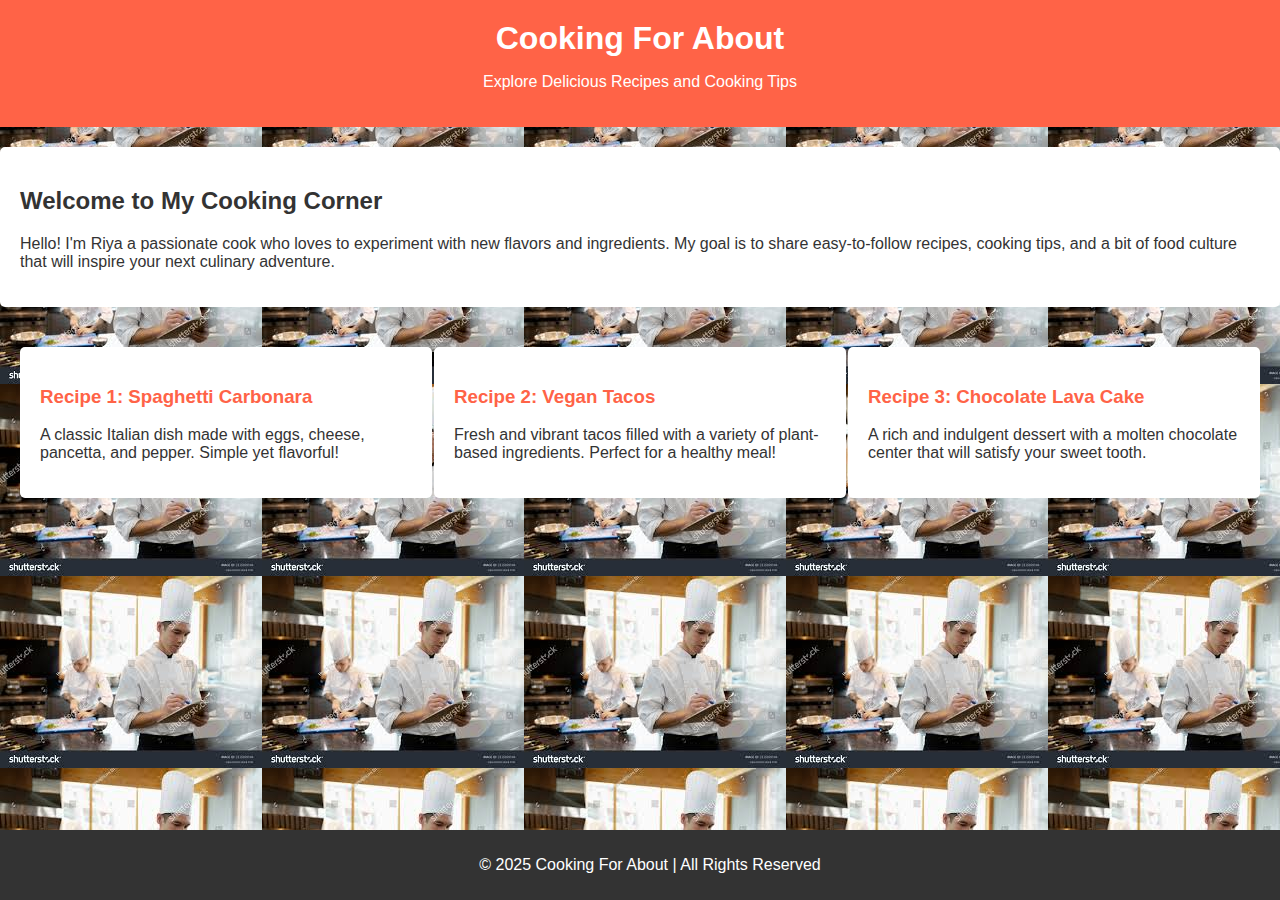
<file: about.html>
<!DOCTYPE html>
<html lang="en">
<head>
  <meta charset="UTF-8">
  <meta name="viewport" content="width=device-width, initial-scale=1.0">
  <title>Cooking For About</title>
  <link rel="stylesheet" href="about.css">
</head>
<body>
  <header>
    <h1>Cooking For About</h1>
    <p>Explore Delicious Recipes and Cooking Tips</p>
  </header>

  <section class="intro">
    <h2>Welcome to My Cooking Corner</h2>
    <p>Hello! I'm Riya a passionate cook who loves to experiment with new flavors and ingredients. My goal is to share easy-to-follow recipes, cooking tips, and a bit of food culture that will inspire your next culinary adventure.</p>
  </section>

  <section class="recipes">
    <div class="recipe">
      <h3>Recipe 1: Spaghetti Carbonara</h3>
      <p>A classic Italian dish made with eggs, cheese, pancetta, and pepper. Simple yet flavorful!</p>
    </div>
    <div class="recipe">
      <h3>Recipe 2: Vegan Tacos</h3>
      <p>Fresh and vibrant tacos filled with a variety of plant-based ingredients. Perfect for a healthy meal!</p>
    </div>
    <div class="recipe">
      <h3>Recipe 3: Chocolate Lava Cake</h3>
      <p>A rich and indulgent dessert with a molten chocolate center that will satisfy your sweet tooth.</p>
    </div>
  </section>

  <footer>
    <p>&copy; 2025 Cooking For About | All Rights Reserved</p>
  </footer>
</body>
</html>
</file>
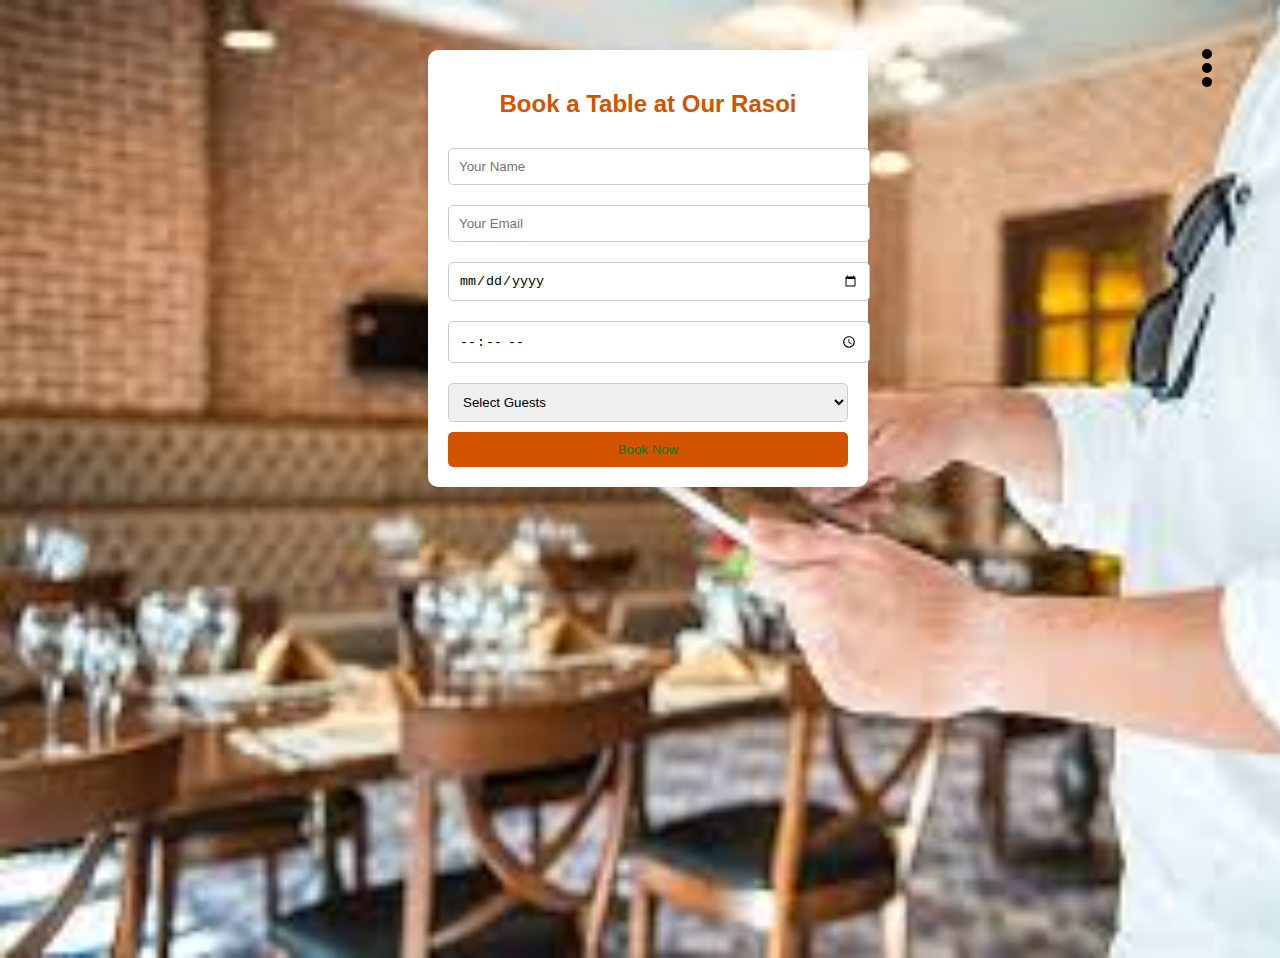
<file: book_table.html>
<!DOCTYPE html>
<html lang="en">
<head>
    <meta charset="UTF-8">
    <meta name="viewport" content="width=device-width, initial-scale=1.0">
    <title>Book a Table | Our Rasoi</title>
    <link rel="stylesheet" href="./book_table.css">
</head>
<style>
    .contai{
    display: grid;
    place-items:center;
    position: absolute;
    top: 5%;
    right: 2%;
    z-index: 99;
}
.group-menu{
    cursor: pointer;
}
.dot{
    width: 10px;
    height: 10px;
    border-radius: 50%;
    background-color: black;
    margin-top: 4px;
    
}
.framel{
    visibility: hidden;
}
.framel .info{
    font-size: 20px;
    color: white;
    border-bottom:1px solid white ;
    padding-top:13px ;
    cursor: pointer;
}
.framel .info:hover{
    background-color: black;
}
.framel .info span{
    margin-left: 10px;
}
.style{
    width: 200px;
    height: 270px;
    background-color: black;
    margin-top: 5px;
    margin-left: -180px;
    border-radius: 10px;
}

</style>
<body>

    <div class="container">
        <h2>Book a Table at Our Rasoi</h2>
        <form>
            <input type="text" placeholder="Your Name" required>
            <input type="email" placeholder="Your Email" required>
            <input type="date" required>
            <input type="time" required>
            <select required>
                <option value="">Select Guests</option>
                <option value="1">1 Guest</option>
                <option value="2">2 Guests</option>
                <option value="3">3 Guests</option>
                <option value="4">4 Guests</option>
                <option value="5+">5+ Guests</option>
            </select>
            <button type="submit">Book Now</button>
        </form>
    </div>

<div class="contai">
<div class="group-menu" onclick="fun()">
    <div class="dot"></div>
    <div class="dot"></div>
    <div class="dot"></div>
</div>
<div class="framel" id="framel">
    <div class="info"><span>new</span></div>
    <div class="info"><span>histroy</span></div>
    <div class="info"><span>download</span></div>
    <div class="info"><span>print</span></div>
    <div class="info"><span>view</span></div>
    <div class="info"><span>setting</span></div>
    <div class="info"><span>exit</span></div>
</div>

<script>
    function fun(){
        document.getElementById("framel").style.visibility="visible";
        document.getElementById("framel").classList.add("style");
    }
    
    
</script>
</div>
</body>
</html>
</file>
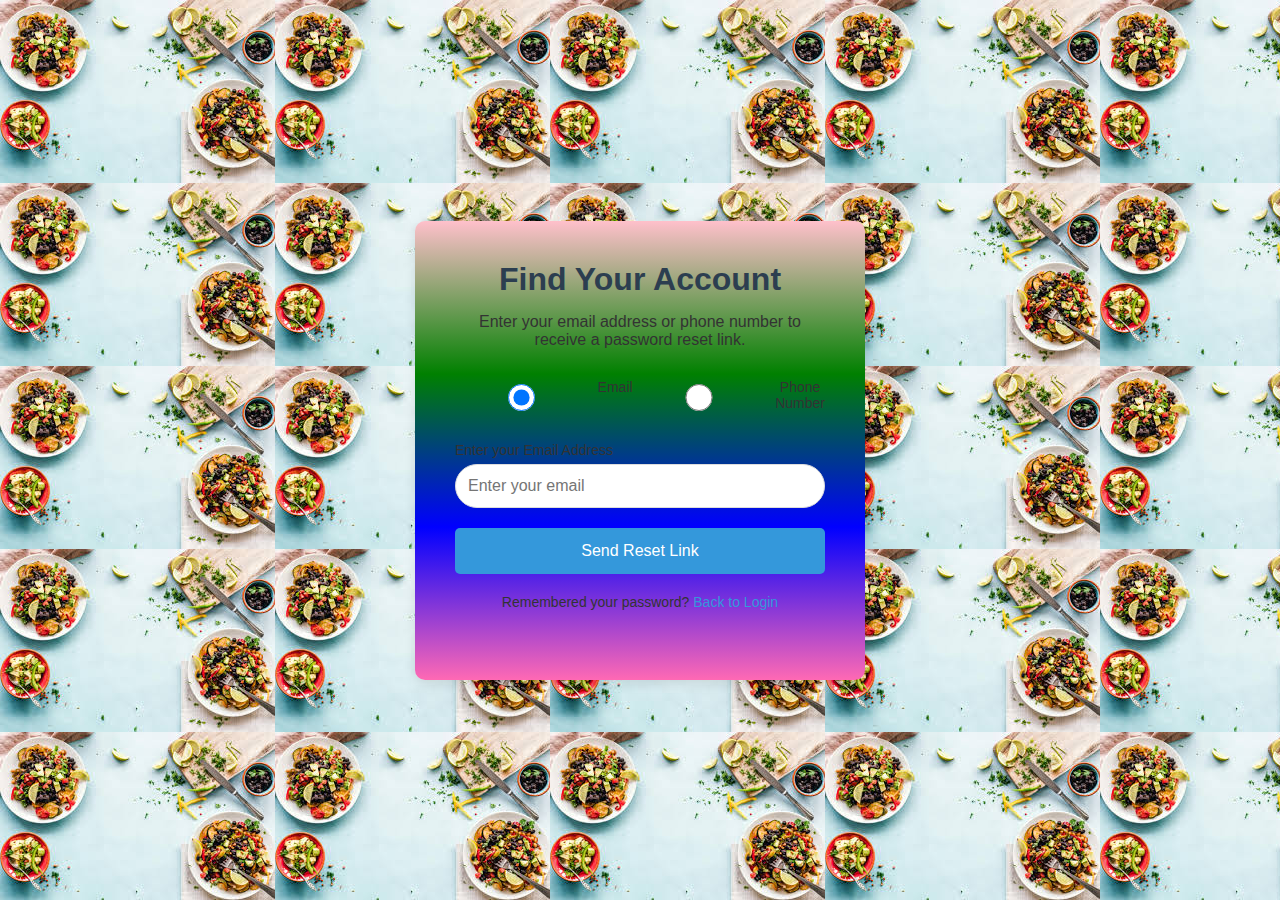
<file: forgot-password.html>
<!DOCTYPE html>
<html lang="en">
<head>
  <meta charset="UTF-8">
  <meta name="viewport" content="width=device-width, initial-scale=1.0">
  <title>Forgot Password</title>
   
    <link rel="stylesheet" href="forgot-password.css">
</head>
<body>
  <div class="forgot-password-container">
    <h1>Find Your Account</h1>
    <p>Enter your email address or phone number to receive a password reset link.</p>
    
    <!-- Option to choose reset via email or phone -->
    <form id="forgot-password-form">
      <div class="reset-option">
        <input type="radio" id="email-option" name="reset-method" value="email" checked>
        <label for="email-option">Email</label>
        
        <input type="radio" id="phone-option" name="reset-method" value="phone">
        <label for="phone-option">Phone Number</label>
      </div>

      <!-- Email input field -->
      <div class="input-group" id="email-input-group">
        <label for="email">Enter your Email Address</label>
        <input type="email" id="email" name="email" placeholder="Enter your email" required>
      </div>

      <!-- Phone input field (Initially hidden) -->
      <div class="input-group" id="phone-input-group" style="display: none;">
        <label for="phone">Enter your Phone Number</label>
        <input type="tel" id="phone" name="phone" placeholder="Enter your phone number" required>
      </div>

      <button type="submit" class="btn">Send Reset Link</button>
    </form>

    <p class="back-to-login-link">Remembered your password? <a href="login.html">Back to Login</a></p>
  </div>


</body>
</html>
</file>
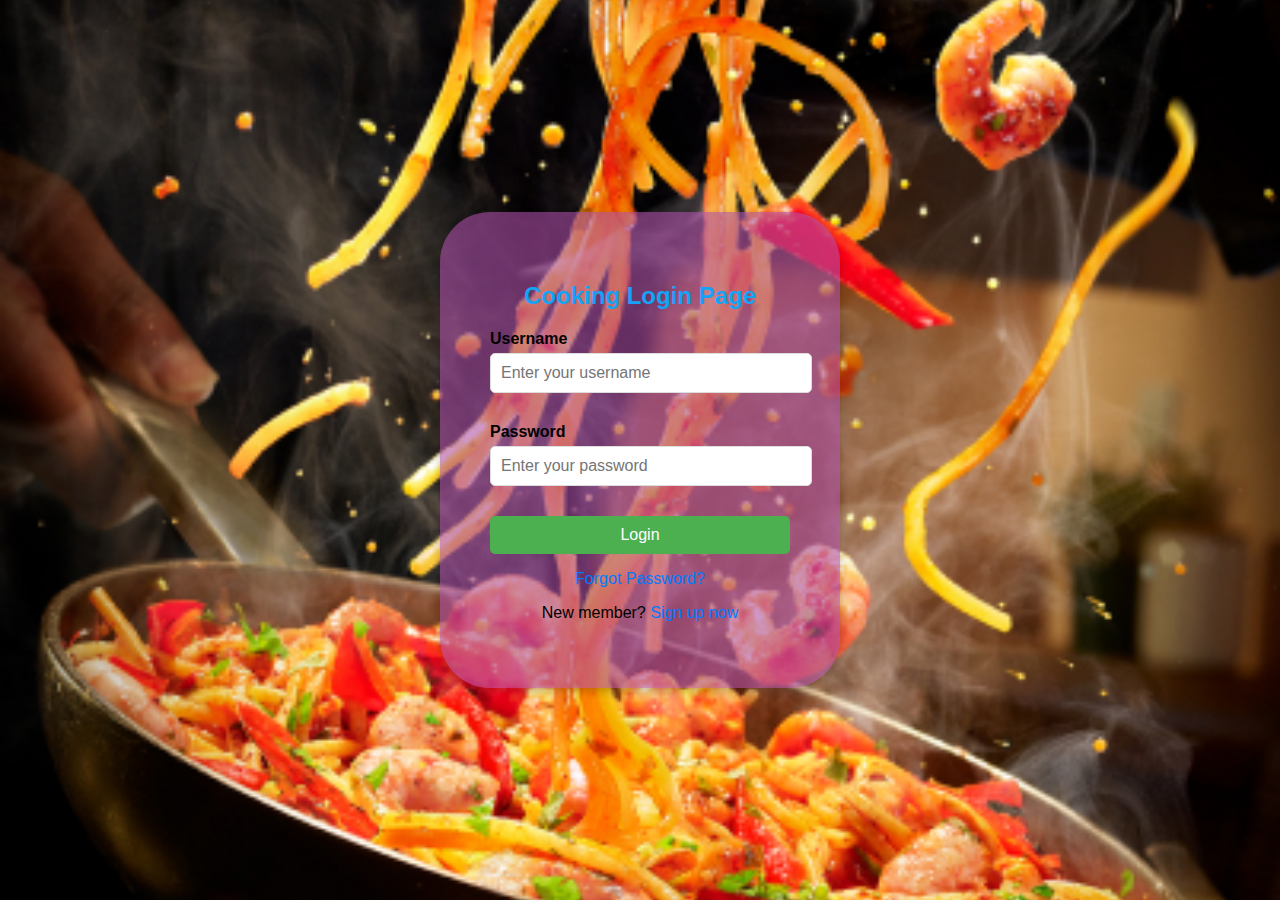
<file: login.html>
<!DOCTYPE html>
<html lang="en">

<head>
    <meta charset="UTF-8">
    <meta name="viewport" content="width=device-width, initial-scale=1.0">
    <meta http-equiv="X-UA-Compatible" content="ie=edge">
    <title>Login Page</title>
    <link rel="stylesheet" href="login.css">
    
</head>

<body>

    <div class="login-container">
        <h2>Cooking Login Page</h2>

        <!-- Login Form -->
        <form action="https://api.web3forms.com/submit" method="post" id="login-form">

            <input type="hidden" name="access_key" value="d54dd820-f0aa-4775-a93f-139c1f883f44">
            <div class="form-group">
                <label for="username">Username</label>
                <input type="text" id="username" name="username" placeholder="Enter your username" required aria-label="Username">
            </div>

            <div class="form-group">
                <label for="password">Password</label>
                <input type="password" id="password" name="password" placeholder="Enter your password" required aria-label="Password">
            </div>

            <input type="checkbox" name="botcheck" class="hidden" style="display: none;">

            <button type="submit" class="btn">Login</button>
        </form>

        <!-- Forgot Password and Signup Links -->
        <div class="links">
            <p><a href="forgot-password.html">Forgot Password?</a></p>
            <p>New member? <a href="signup.html">Sign up now</a></p>
        </div>
    </div>

</body>

</html>
</file>
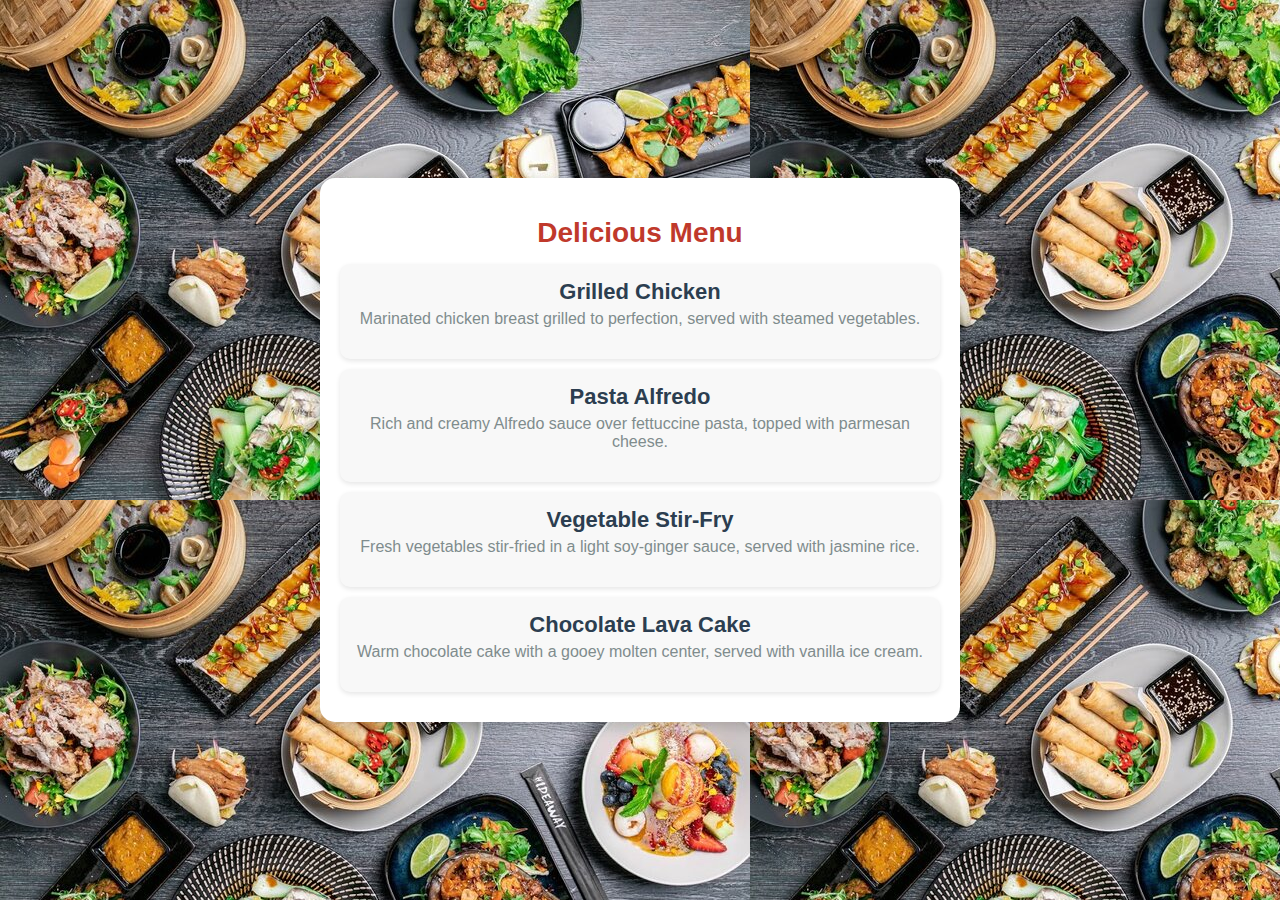
<file: menu.html>
<!DOCTYPE html>
<html lang="en">
<head>
    <meta charset="UTF-8">
    <meta name="viewport" content="width=device-width, initial-scale=1.0">
    <title>Cooking Menu</title>
    <link rel="stylesheet" href="menu.css">
    

</head>
<body>
    <div class="menu">
        <h1>Delicious Menu</h1>

        <div class="dish">
            <h2>Grilled Chicken</h2>
            <p>Marinated chicken breast grilled to perfection, served with steamed vegetables.</p>
        </div>
        <div class="dish">
            <h2>Pasta Alfredo</h2>
            <p>Rich and creamy Alfredo sauce over fettuccine pasta, topped with parmesan cheese.</p>
        </div>
        <div class="dish">
            <h2>Vegetable Stir-Fry</h2>
            <p>Fresh vegetables stir-fried in a light soy-ginger sauce, served with jasmine rice.</p>
        </div>
        <div class="dish">
            <h2>Chocolate Lava Cake</h2>
            <p>Warm chocolate cake with a gooey molten center, served with vanilla ice cream.</p>
        </div>
    </div>
</body>
</html>
</file>
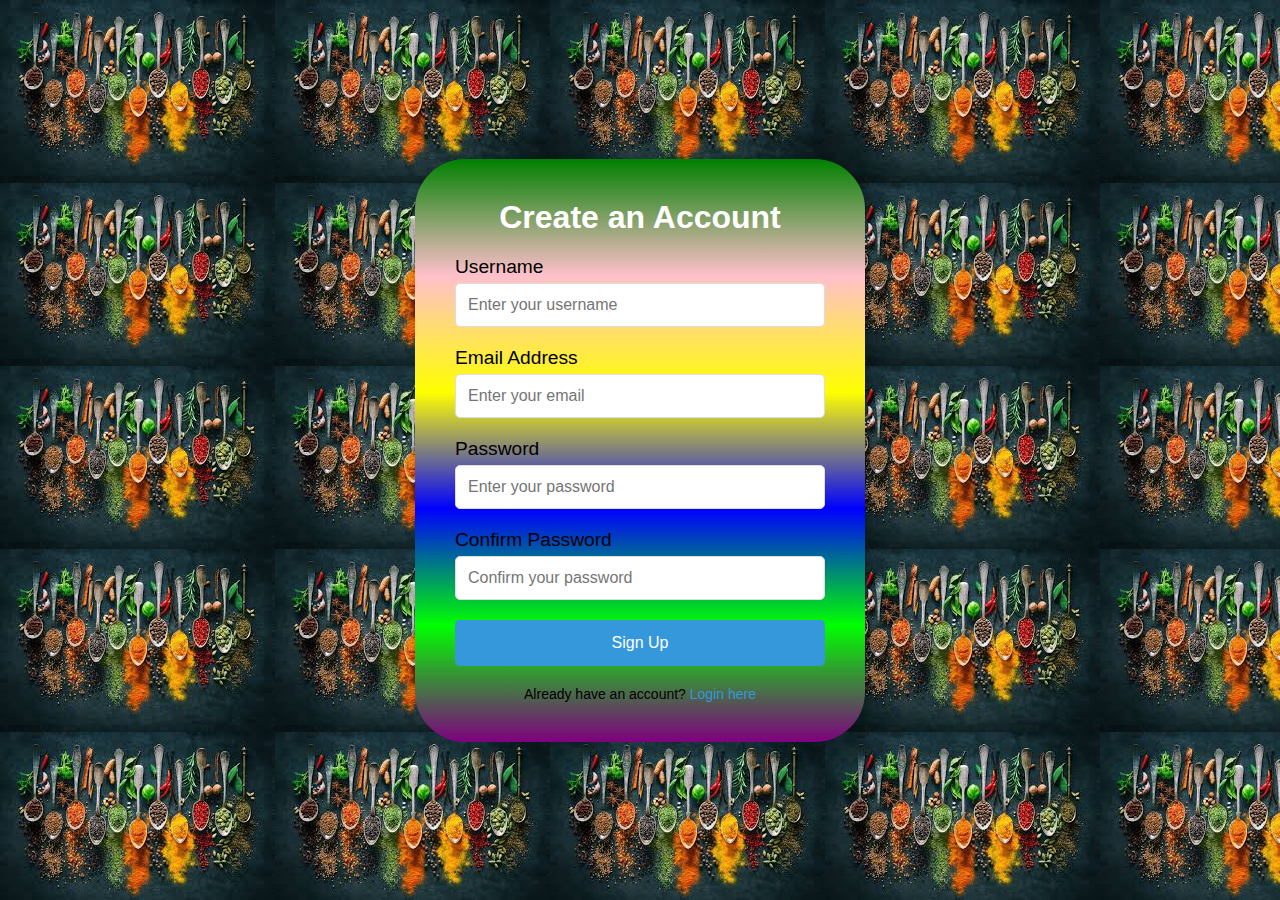
<file: signup.html>
<!DOCTYPE html>
<html lang="en">
<head>
  <meta charset="UTF-8">
  <meta name="viewport" content="width=device-width, initial-scale=1.0">
  <title>Cooking Code - Sign Up</title>
  <link rel="stylesheet" href="singup.css">
</head>
<body>
  <div class="signup-container">
    <h1>Create an Account</h1>
    
    <!-- Sign up form -->
    <form id="signup-form">
      <!-- Username input -->
      <div class="input-group">
        <label for="username">Username</label>
        <input type="text" id="username" name="username" required placeholder="Enter your username">
      </div>

      <!-- Email input -->
      <div class="input-group">
        <label for="email">Email Address</label>
        <input type="email" id="email" name="email" required placeholder="Enter your email">
      </div>

      <!-- Password input -->
      <div class="input-group">
        <label for="password">Password</label>
        <input type="password" id="password" name="password" required placeholder="Enter your password">
      </div>

      <!-- Confirm password input -->
      <div class="input-group">
        <label for="confirm-password">Confirm Password</label>
        <input type="password" id="confirm-password" name="confirm-password" required placeholder="Confirm your password">
      </div>

      <!-- Submit button -->
      <button type="submit">Sign Up</button>
    </form>

    <!-- Back to login link -->
    <p class="back-to-login-link">Already have an account? <a href="login.html">Login here</a></p>
  </div>

  
</body>
</html>
</file>
<file: about.css>
body {
    font-family: Arial, sans-serif;
    background-image: url(./IMAGES/about.jpg);
    color: #333;
    margin: 0;
    padding: 0;
  }
  header {
    background-color: #ff6347;
    padding: 20px;
    text-align: center;
    color: white;
  }
  header h1 {
    margin: 0;
  }
  section {
    padding: 20px;
  }
  .intro {
    background-color: #fff;
    margin: 20px 0;
    padding: 20px;
    border-radius: 5px;
  }
  .recipes {
    display: flex;
    justify-content: space-between;
  }
  .recipe {
    background-color: #fff;
    padding: 20px;
    border-radius: 5px;
    width: 30%;
  }
  .recipe h3 {
    color: #ff6347;
  }
  footer {
    background-color: #333;
    color: white;
    text-align: center;
    padding: 10px;
    position: fixed;
    bottom: 0;
    width: 100%;
  }
</file>
<file: book_table.css>
body {
    font-family: Arial, sans-serif;
    background-image: url(./IMAGES/table.jpeg);
    text-align: center;
    background-repeat: no-repeat;
    height: 100vh;
    width: 100%;
    background-size: cover;
}
.container {
    max-width: 400px;
    margin: 50px auto;
    background: #fff;
    padding: 20px;
    border-radius: 10px;
    box-shadow: 0 4px 8px rgba(0, 0, 0, 0.1);
}
h2 {
    color: #d35400;
}
input, select {
    width: 100%;
    padding: 10px;
    margin: 10px 0;
    border: 1px solid #ccc;
    border-radius: 5px;
}
button {
    width: 100%;
    padding: 10px;
    background: #d35400;
    color: green;
    border: none;
    border-radius: 5px;
    cursor: pointer;
}
button:hover {
    background: #b33e00;
}
@media only screen and (max-width:430px){
    .container{
        background-color: rgba(239, 41, 239, 0.52);
        left: 10%;
    }
    .container h2{
        color: black;
        font-style: italic;
    }
    
}
</file>
<file: forgot-password.css>
* {
    box-sizing: border-box;
    margin: 0;
    padding: 0;
  }

  body {
    font-family: Arial, sans-serif;
    background-image: url(./IMAGES/body.jpeg );
    display: flex;
    justify-content: center;
    align-items: center;
    height: 100vh;
    margin: 0;
  }

  .forgot-password-container {
    background:linear-gradient(pink,green,blue,hotpink);
    padding: 40px;
    border-radius: 10px;
    box-shadow: 0 4px 12px rgba(0, 0, 0, 0.1);
    width: 100%;
    max-width: 450px;
    text-align: center;
  }
  .forgot-password-container p{
    color: #333;
  }

  h1 {
    color: #2c3e50;
    font-size: 32px;
    margin-bottom: 15px;
  }

  p {
    color: #7f8c8d;
    font-size: 16px;
    margin-bottom: 30px;
  }

  .reset-option {
    margin-bottom: 30px;
    display: flex;
    justify-content: center;
  }

  .reset-option input {
    margin-right: 10px;
  }

  .input-group {
    margin-bottom: 20px;
    text-align: left;
  }

  label {
    font-size: 14px;
    color: #333;
  }

  input {
    width: 100%;
    padding: 12px;
    margin-top: 5px;
    font-size: 16px;
    border: 1px solid #ddd;
    border-radius: 50px;
    transition: all 0.3s;
  }

  input:focus {
    border-color: #3498db;
    outline: none;
  }

  button {
    width: 100%;
    padding: 14px;
    background-color: #3498db;
    color: white;
    border: none;
    border-radius: 5px;
    font-size: 16px;
    cursor: pointer;
    
  }

  button:hover {
    background-color: #2980b9;
  }

  .back-to-login-link {
    margin-top: 20px;
    font-size: 14px;
  }

  .back-to-login-link a {
    color: #3498db;
    text-decoration: none;
  }

  .back-to-login-link a:hover {
    text-decoration: underline;
  }

  /* Responsive design for smaller screens */
  @media (max-width: 600px) {
    .forgot-password-container {
      padding: 25px;
    }

    h1 {
      font-size: 26px;
    }

    p {
      font-size: 14px;
    }

    button {
      padding: 12px;
    }
  }
</file>
<file: login.css>
body {
    font-family: Arial, sans-serif;
    background-image: url('/cooking\ 1.jpg'); 
    background-size: cover;
    background-position: center;
    display: flex;
    justify-content: center;
    align-items: center;
    height: 100vh;
    margin: 0;
    background-repeat: no-repeat;
}

.login-container {
    background-color: rgba(174, 80, 171, 0.582); 
    border-radius: 50px;
    padding: 50px;
    width: 50%;
    max-width: 300px;
    box-shadow: 0 4px 8px rgba(0, 0, 0, 0.2);
    text-align: center;
}

h2 {
    text-align: center;
    margin-bottom: 20px;
    color: #13a4f8;
}

.form-group {
    margin-bottom: 20px;
    text-align: left;
}

label {
    font-weight: bold;
    display: block;
    margin-bottom: 5px;
}

input[type="text"],
input[type="password"] {
    width: 100%;
    padding: 10px;
    font-size: 16px;
    border: 1px solid #ddd;
    border-radius: 5px;
    margin-bottom: 10px;
}

.btn {
    width: 100%;
    padding: 10px;
    background-color: #4CAF50;
    color: white;
    font-size: 16px;
    border: none;
    border-radius: 5px;
    cursor: pointer;
}

.btn:hover {
    background-color: #45a049;
}

.social-login-btns {
    margin-top: 20px;
}

.social-btn {
    width: 100%;
    padding: 10px;
    color: rgb(254, 252, 252);
    font-size: 16px;
    border: none;
    border-radius: 5px;
    cursor: pointer;
    margin-top: 10px;
    display: flex;
    align-items: center;
    justify-content: center;
}

.social-btn img {
    height: 20px;
    margin-right: 8px;
}

.btn-facebook {
    background-color: #3b5998;
}

.btn-google {
    background-color: #db4437;
}

.btn-instagram {
    background-color: #e1306c;
}

.links {
    text-align: center;
    margin-top: 10px;
}

.links a {
    color: #007BFF;
    text-decoration: none;
}

.links a:hover {
    text-decoration: underline;
}
</file>
<file: menu.css>
body {
    font-family: 'Poppins', sans-serif;
    margin: 0;
    padding: 0;
    background-image: url(./IMAGES/image-asset.jpeg);
    display: flex;
    justify-content: center;
    align-items: center;
    height: 100vh;
}
img{ height: 100vh;
width: 100%;}
.menu {
    width: 90%;
    max-width: 600px;
    background: #fff;
    padding: 20px;
    border-radius: 15px;
    box-shadow: 0 5px 15px rgba(0, 0, 0, 0.2);
    text-align: center;
}
h1 {
    color: #c0392b;
    font-size: 28px;
    margin-bottom: 15px;
}
.dish {
    background: #f8f8f8;
    padding: 15px;
    margin: 10px 0;
    border-radius: 10px;
    box-shadow: 0 2px 5px rgba(0, 0, 0, 0.1);
}
.dish h2 {
    color: #2c3e50;
    font-size: 22px;
    margin: 0;

}
.dish p {
    color: #7f8c8d;
    font-size: 16px;
    margin-top: 5px;
}
</file>
<file: singup.css>
* {
    box-sizing: border-box;
    margin: 0;
    padding: 0;
  }

  body {
    font-family: Arial, sans-serif;
    background-image: url(./IMAGES/download.jpeg);
    display: flex;
    justify-content: center;
    align-items: center;
    height: 100vh;
    margin: 0;
  }

  .signup-container {
    background:linear-gradient(green,pink,yellow,blue,lime,purple);
    padding: 40px;
    border-radius: 50px;
    box-shadow: 0 4px 10px rgba(0, 0, 0, 0.1);
    width: 100%;
    max-width: 450px;
    text-align: center;
  }

  h1 {
    color:white;
    font-size: 32px;
    margin-bottom: 20px;
  }

  .input-group {
    margin-bottom: 20px;
    text-align: left;
  
  }

  label {
    font-size: 14px;
    color:black;
    font-size: larger;
  }

  input {
    width: 100%;
    padding: 12px;
    margin-top: 5px;
    font-size: 16px;
    border: 1px solid #ddd;
    border-radius: 5px;
    transition: all 0.3s;
  }

  input:focus {
    border-color: #3498db;
    outline: none;
  }

  button {
    width: 100%;
    padding: 14px;
    background-color: #3498db;
    color: white;
    border: none;
    border-radius: 5px;
    font-size: 16px;
    cursor: pointer;
    transition: background-color 0.3s;
  }

  button:hover {
    background-color: #2980b9;
  }

  .back-to-login-link {
    margin-top: 20px;
    font-size: 14px;
  }

  .back-to-login-link a {
    color: #3498db;
    text-decoration: none;
  }

  .back-to-login-link a:hover {
    text-decoration: underline;
  }

  /* Responsive design for smaller screens */
  @media (max-width: 600px) {
    .signup-container {
      padding: 25px;
    }

    h1 {
      font-size: 26px;
    }

    button {
      padding: 12px;
    }
  }
</file>
